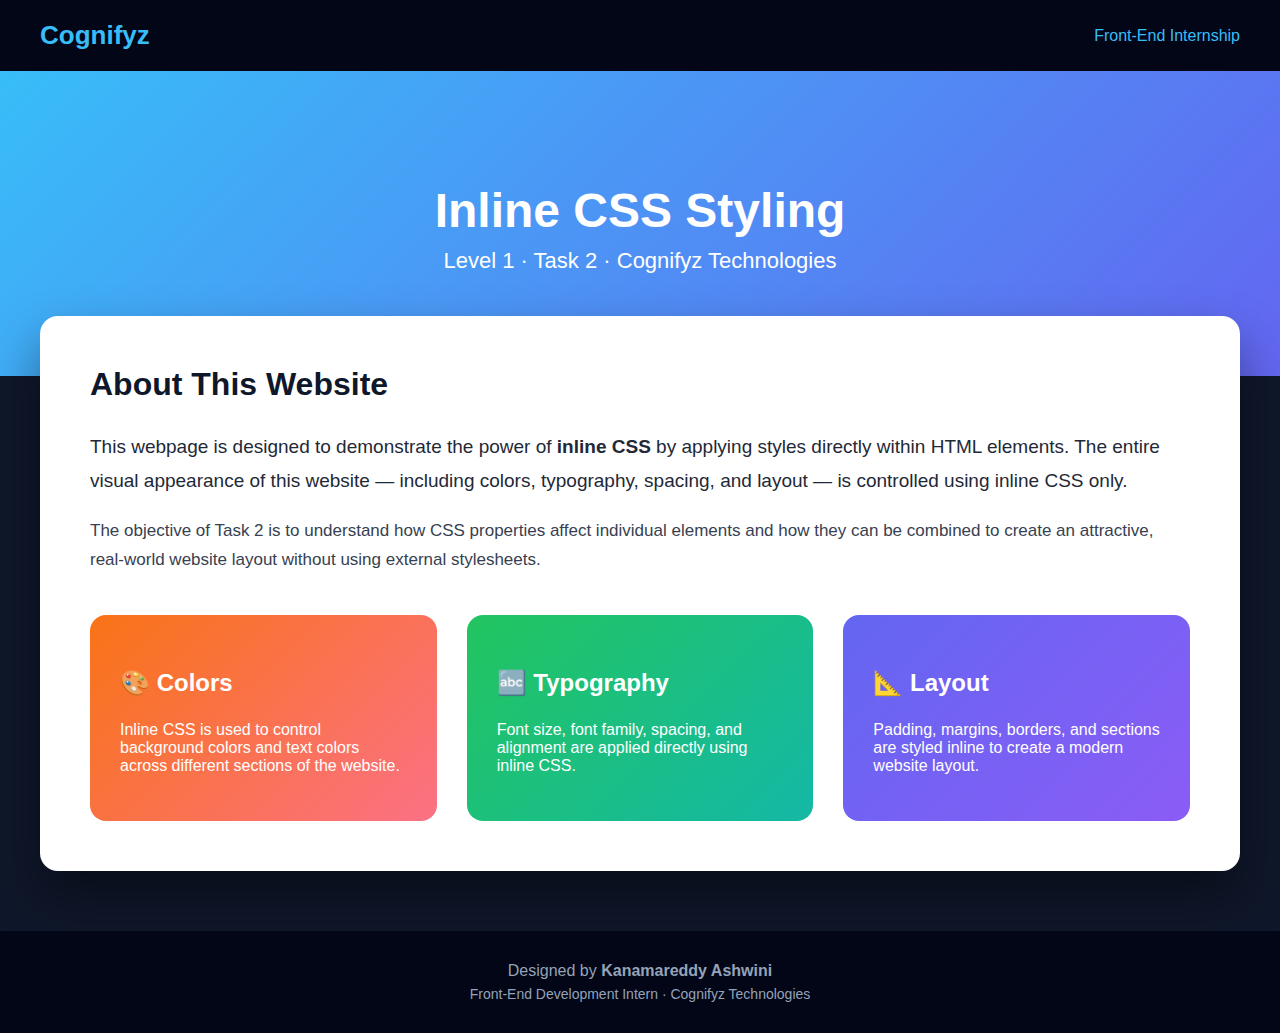
<file: Level1/index.html>
<!DOCTYPE html>
<html lang="en">
<head>
    <meta charset="UTF-8">
    <meta name="viewport" content="width=device-width, initial-scale=1.0">
    <title>K. Ashwini | Inline CSS Website | Cognifyz</title>
</head>

<body style="
    margin:0;
    font-family:'Segoe UI', Arial;
    background-color:#0f172a;
">

    <!-- TOP BAR -->
    <div style="
        background-color:#020617;
        color:#38bdf8;
        padding:20px 40px;
        display:flex;
        justify-content:space-between;
        align-items:center;
    ">
        <h2 style="margin:0; font-size:26px;">
            Cognifyz
        </h2>
        <p style="margin:0; font-size:16px;">
            Front-End Internship
        </p>
    </div>

    <!-- HERO SECTION -->
    <div style="
        padding:80px 40px;
        text-align:center;
        background:linear-gradient(135deg, #38bdf8, #6366f1);
        color:white;
    ">
        <h1 style="font-size:48px; margin-bottom:10px;">
            Inline CSS Styling
        </h1>
        <p style="font-size:22px; margin-top:0;">
            Level 1 · Task 2 · Cognifyz Technologies
        </p>
    </div>

    <!-- MAIN CONTENT -->
    <div style="
        max-width:1100px;
        margin:-60px auto 0;
        background-color:white;
        padding:50px;
        border-radius:18px;
        box-shadow:0 25px 50px rgba(0,0,0,0.4);
    ">

        <h2 style="
            color:#0f172a;
            font-size:32px;
            margin-top:0;
        ">
            About This Website
        </h2>

        <p style="
            font-size:19px;
            color:#1f2937;
            line-height:1.8;
        ">
            This webpage is designed to demonstrate the power of <strong>inline CSS</strong>
            by applying styles directly within HTML elements. The entire visual appearance
            of this website — including colors, typography, spacing, and layout — is
            controlled using inline CSS only.
        </p>

        <p style="
            font-size:17px;
            color:#374151;
            line-height:1.7;
        ">
            The objective of Task 2 is to understand how CSS properties affect individual
            elements and how they can be combined to create an attractive, real-world
            website layout without using external stylesheets.
        </p>

        <!-- CARDS -->
        <div style="
            display:flex;
            gap:30px;
            margin-top:40px;
        ">

            <div style="
                flex:1;
                background:linear-gradient(135deg, #f97316, #fb7185);
                color:white;
                padding:30px;
                border-radius:16px;
            ">
                <h3 style="font-size:24px;">🎨 Colors</h3>
                <p style="font-size:16px;">
                    Inline CSS is used to control background colors and text colors
                    across different sections of the website.
                </p>
            </div>

            <div style="
                flex:1;
                background:linear-gradient(135deg, #22c55e, #14b8a6);
                color:white;
                padding:30px;
                border-radius:16px;
            ">
                <h3 style="font-size:24px;">🔤 Typography</h3>
                <p style="font-size:16px;">
                    Font size, font family, spacing, and alignment are applied directly
                    using inline CSS.
                </p>
            </div>

            <div style="
                flex:1;
                background:linear-gradient(135deg, #6366f1, #8b5cf6);
                color:white;
                padding:30px;
                border-radius:16px;
            ">
                <h3 style="font-size:24px;">📐 Layout</h3>
                <p style="font-size:16px;">
                    Padding, margins, borders, and sections are styled inline to
                    create a modern website layout.
                </p>
            </div>

        </div>

    </div>

    <!-- FOOTER -->
    <div style="
        margin-top:60px;
        background-color:#020617;
        color:#94a3b8;
        text-align:center;
        padding:25px;
    ">
        <p style="margin:6px; font-size:16px;">
            Designed by <strong>Kanamareddy Ashwini</strong>
        </p>
        <p style="margin:6px; font-size:14px;">
            Front-End Development Intern · Cognifyz Technologies
        </p>
    </div>

</body>
</html>
</file>
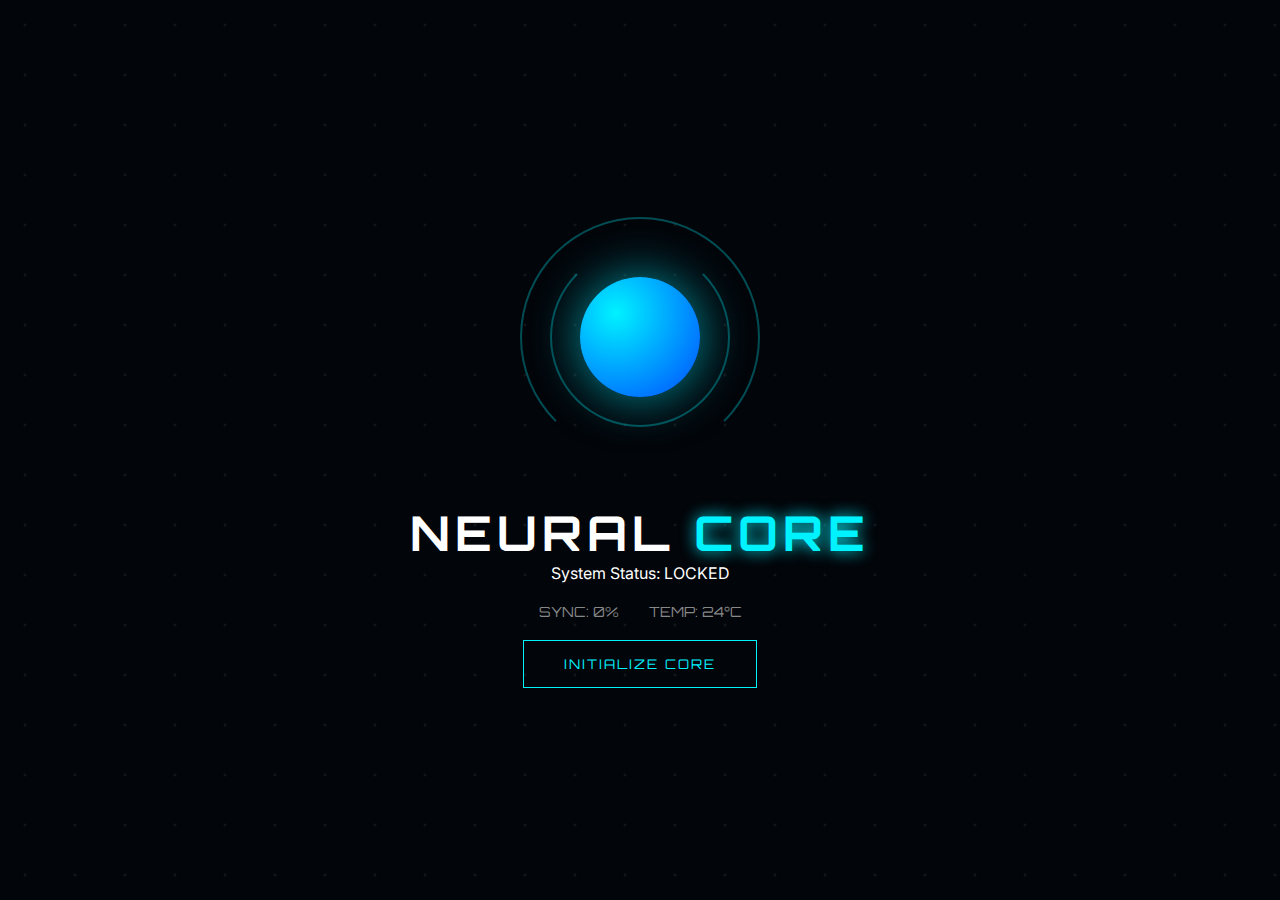
<file: Level2/index.html>
<!DOCTYPE html>
<html lang="en">
<head>
    <meta charset="UTF-8">
    <meta name="viewport" content="width=device-width, initial-scale=1.0">
    <title>Task 4 | Neural Core Interface</title>
    <link rel="stylesheet" href="style.css">
</head>
<body id="system-body">

    <div class="stars-bg"></div>

    <main class="core-wrapper">
        <div class="orb-container">
            <div id="neural-orb" class="orb pulse-blue"></div>
            <div class="ring"></div>
            <div class="ring-outer"></div>
        </div>

        <div class="info-panel">
            <h1 id="core-title">NEURAL <span class="cyan-glow">CORE</span></h1>
            <p id="system-desc">System Status: <span id="status-mode">LOCKED</span></p>
            
            <div class="data-readout">
                <div class="bit">SYNC: <span id="sync-val">0%</span></div>
                <div class="bit">TEMP: <span id="temp-val">24°C</span></div>
            </div>

            <button id="activate-btn">INITIALIZE CORE</button>
        </div>
    </main>

    <script src="script.js"></script>
</body>
</html>
</file>
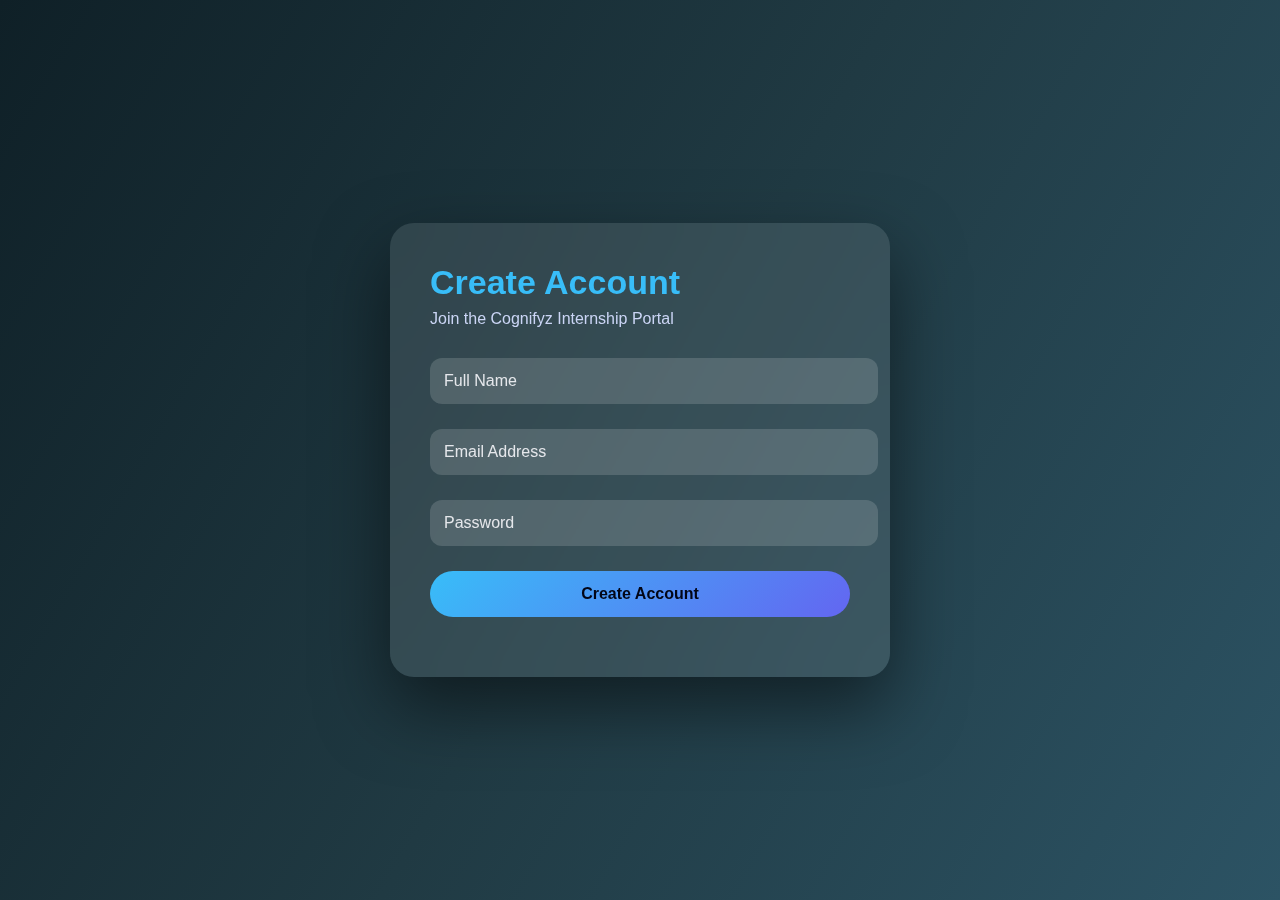
<file: Level3/index.html>
<!DOCTYPE html>
<html lang="en">
<head>
    <meta charset="UTF-8">
    <meta name="viewport" content="width=device-width, initial-scale=1.0">
    <title>Create Account | Cognifyz</title>
    <link rel="stylesheet" href="styles.css">
</head>

<body>

    <div class="card">
        <h1>Create Account</h1>
        <p class="subtitle">Join the Cognifyz Internship Portal</p>

        <form id="signupForm">

            <div class="field">
                <input type="text" id="name" placeholder=" ">
                <label>Full Name</label>
                <small id="nameError"></small>
            </div>

            <div class="field">
                <input type="email" id="email" placeholder=" ">
                <label>Email Address</label>
                <small id="emailError"></small>
            </div>

            <div class="field">
                <input type="password" id="password" placeholder=" ">
                <label>Password</label>
                <small id="passwordError"></small>
            </div>

            <button type="submit">Create Account</button>

            <p class="success" id="successMsg"></p>

        </form>
    </div>

    <script src="script.js"></script>

</body>
</html>
</file>
<file: Level2/style.css>
@import url('https://fonts.googleapis.com/css2?family=Orbitron:wght@400;900&family=Inter:wght@300&display=swap');

* { margin: 0; padding: 0; box-sizing: border-box; }

body {
    background: #02050a;
    height: 100vh;
    display: flex;
    justify-content: center;
    align-items: center;
    font-family: 'Inter', sans-serif;
    color: #fff;
    overflow: hidden;
    transition: background 1s ease;
}

/* Background Stars */
.stars-bg {
    position: absolute;
    width: 100%; height: 100%;
    background: radial-gradient(white, rgba(255,255,255,0) 2px) 0 0/50px 50px;
    opacity: 0.1;
    z-index: -1;
}

.core-wrapper {
    text-align: center;
    perspective: 1000px;
}

/* THE INTERACTIVE ORB */
.orb-container {
    position: relative;
    width: 250px; height: 250px;
    margin: 0 auto 40px;
    display: flex;
    justify-content: center;
    align-items: center;
}

.orb {
    width: 120px; height: 120px;
    border-radius: 50%;
    background: radial-gradient(circle at 30% 30%, #00f2ff, #004dff);
    box-shadow: 0 0 50px rgba(0, 242, 255, 0.6);
    transition: all 0.8s cubic-bezier(0.175, 0.885, 0.32, 1.275);
    cursor: pointer;
    z-index: 5;
}

.pulse-blue { animation: float 4s ease-in-out infinite; }

@keyframes float {
    0%, 100% { transform: translateY(0); box-shadow: 0 0 40px rgba(0, 242, 255, 0.5); }
    50% { transform: translateY(-20px); box-shadow: 0 0 80px rgba(0, 242, 255, 0.8); }
}

/* Spinning Rings */
.ring, .ring-outer {
    position: absolute;
    border: 2px solid rgba(0, 242, 255, 0.3);
    border-radius: 50%;
    animation: rotate 10s linear infinite;
}
.ring { width: 180px; height: 180px; border-top-color: transparent; }
.ring-outer { width: 240px; height: 240px; border-bottom-color: transparent; animation-duration: 15s; }

@keyframes rotate { 100% { transform: rotate(360deg); } }

/* TEXT & BUTTON */
h1 { font-family: 'Orbitron', sans-serif; font-size: 3rem; letter-spacing: 5px; }
.cyan-glow { color: #00f2ff; text-shadow: 0 0 15px #00f2ff; }

.data-readout { display: flex; justify-content: center; gap: 30px; margin: 20px 0; font-family: 'Orbitron'; font-size: 14px; color: #888; }

#activate-btn {
    background: transparent;
    border: 1px solid #00f2ff;
    color: #00f2ff;
    padding: 15px 40px;
    font-family: 'Orbitron';
    cursor: pointer;
    transition: 0.3s;
    letter-spacing: 2px;
}

#activate-btn:hover { background: #00f2ff; color: #000; box-shadow: 0 0 30px #00f2ff; }

/* ERROR THEME (TRIGGERED BY JS) */
.emergency-bg { background: #1a0505; }
.orb-critical { 
    background: radial-gradient(circle at 30% 30%, #ff4b2b, #ff0000) !important; 
    box-shadow: 0 0 80px #ff0000 !important;
    transform: scale(1.3);
}
</file>
<file: Level3/styles.css>
/* BACKGROUND */
body {
    margin: 0;
    height: 100vh;
    background: linear-gradient(120deg, #0f2027, #203a43, #2c5364);
    display: flex;
    justify-content: center;
    align-items: center;
    font-family: 'Segoe UI', Arial;
}

/* CARD */
.card {
    width: 420px;
    background: rgba(255,255,255,0.1);
    backdrop-filter: blur(18px);
    padding: 40px;
    border-radius: 24px;
    box-shadow: 0 30px 70px rgba(0,0,0,0.5);
    color: white;
}

/* HEADINGS */
h1 {
    margin: 0;
    font-size: 34px;
    color: #38bdf8;
}

.subtitle {
    margin: 8px 0 30px;
    color: #cbd5f5;
}

/* INPUT FIELD */
.field {
    position: relative;
    margin-bottom: 25px;
}

input {
    width: 100%;
    padding: 14px;
    border-radius: 12px;
    border: none;
    outline: none;
    background: rgba(255,255,255,0.15);
    color: white;
    font-size: 16px;
}

label {
    position: absolute;
    left: 14px;
    top: 14px;
    color: #e5e7eb;
    pointer-events: none;
    transition: 0.3s;
}

/* FLOATING LABEL EFFECT */
input:focus + label,
input:not(:placeholder-shown) + label {
    top: -8px;
    font-size: 12px;
    color: #38bdf8;
    background: #203a43;
    padding: 0 6px;
    border-radius: 6px;
}

/* BUTTON */
button {
    width: 100%;
    padding: 14px;
    font-size: 16px;
    border: none;
    border-radius: 30px;
    cursor: pointer;
    background: linear-gradient(135deg, #38bdf8, #6366f1);
    color: #020617;
    font-weight: bold;
}

/* ERROR & SUCCESS */
small {
    color: #f87171;
    font-size: 13px;
}

.success {
    margin-top: 20px;
    color: #22c55e;
    text-align: center;
}
</file>
